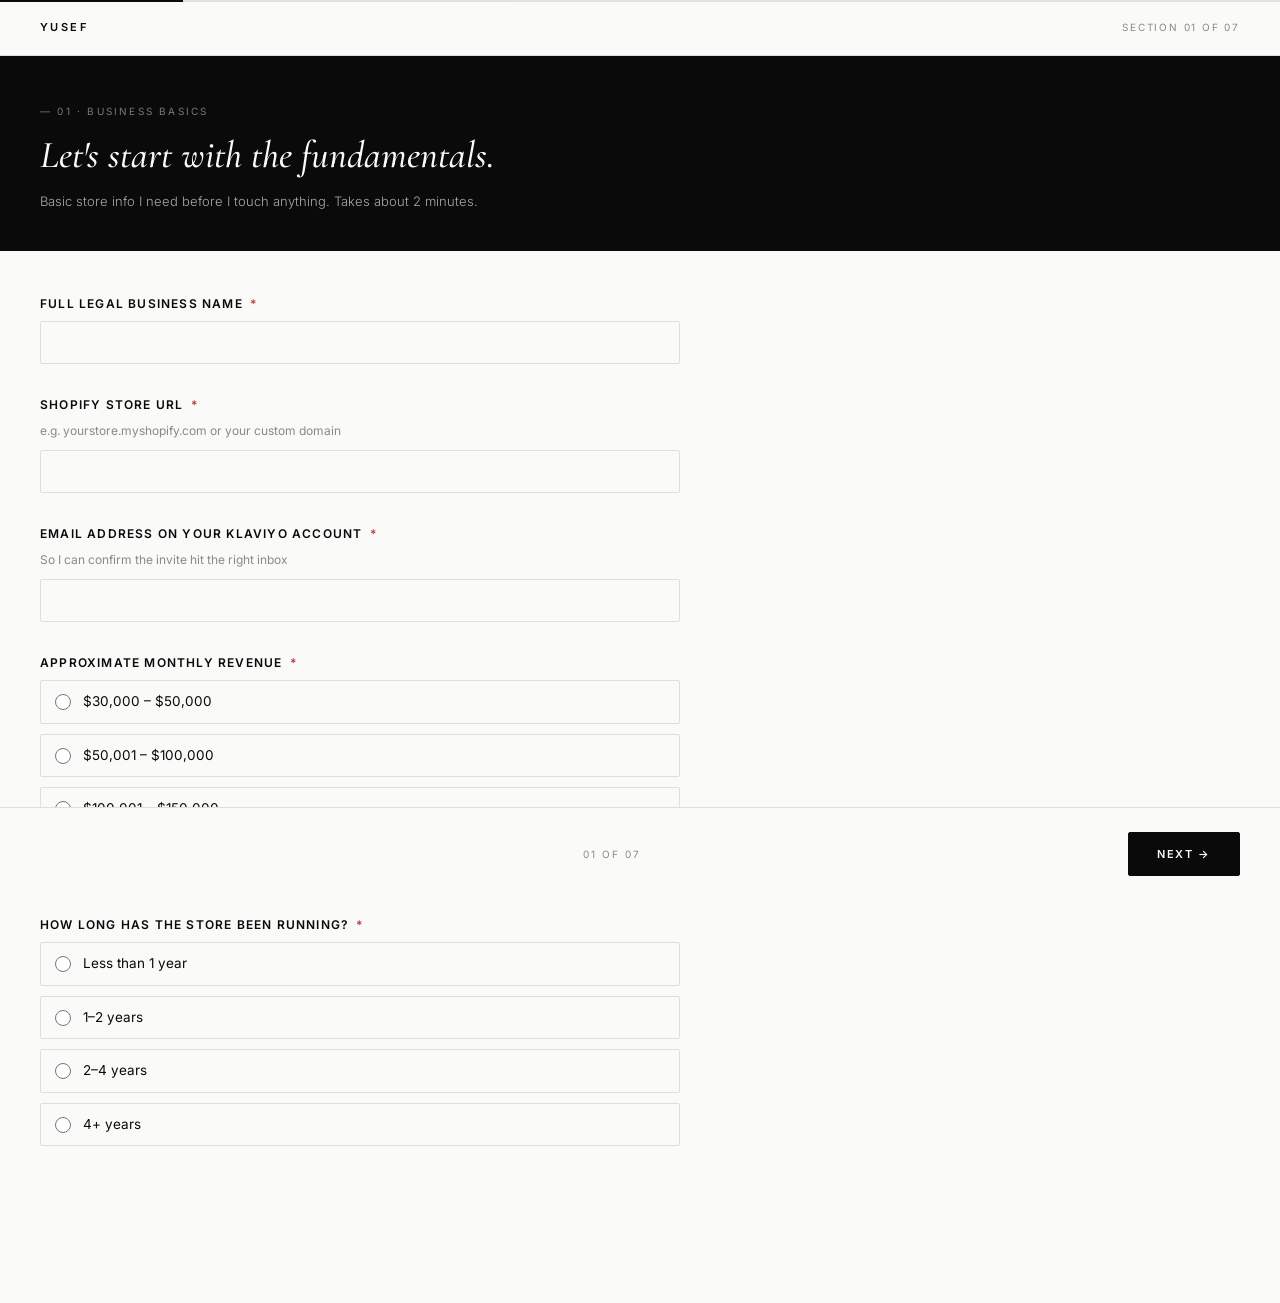
<file: intake.html>
<!DOCTYPE html>
<html lang="en">
<head>
<meta charset="UTF-8">
<meta name="viewport" content="width=device-width, initial-scale=1.0">
<title>Client Intake — Yusef</title>
<meta name="robots" content="noindex, nofollow, noarchive, nosnippet">
<link rel="icon" type="image/svg+xml" href="assets/favicon.svg">
<link rel="preconnect" href="https://fonts.googleapis.com">
<link href="https://fonts.googleapis.com/css2?family=Cormorant+Garamond:ital,wght@0,400;0,500;1,400;1,500;1,600&family=Inter:wght@300;400;500;600&display=swap" rel="stylesheet">
<style>
  *, *::before, *::after { box-sizing: border-box; margin: 0; padding: 0; }

  :root {
    --black: #0A0A0B;
    --white: #FAFAF9;
    --border: #E0DFD9;
    --muted: #8A8A82;
    --focus: #0A0A0B;
    --error: #B84040;
    --serif: 'Cormorant Garamond', serif;
    --sans: 'Inter', sans-serif;
  }

  html, body {
    height: 100%;
    background: var(--white);
    color: var(--black);
    font-family: var(--sans);
    font-size: 15px;
    line-height: 1.5;
    -webkit-font-smoothing: antialiased;
  }

  /* ── PROGRESS BAR ── */
  .progress-rail {
    position: fixed;
    top: 0; left: 0; right: 0;
    height: 2px;
    background: rgba(10,10,11,0.1);
    z-index: 100;
  }
  .progress-fill {
    height: 100%;
    background: var(--black);
    transition: width 0.45s cubic-bezier(0.4,0,0.2,1);
  }

  /* ── TOP BAR ── */
  .topbar {
    position: fixed;
    top: 0; left: 0; right: 0;
    height: 56px;
    background: var(--white);
    border-bottom: 1px solid var(--border);
    display: flex;
    align-items: center;
    justify-content: space-between;
    padding: 0 40px;
    z-index: 90;
  }

  .topbar-brand {
    font-family: var(--sans);
    font-size: 11px;
    font-weight: 600;
    letter-spacing: 0.22em;
    text-transform: uppercase;
    color: var(--black);
    text-decoration: none;
  }

  .topbar-step {
    font-family: var(--sans);
    font-size: 10px;
    letter-spacing: 0.18em;
    text-transform: uppercase;
    color: var(--muted);
  }

  /* ── PAGE LAYOUT ── */
  .page-wrap {
    padding-top: 56px;
    min-height: 100vh;
    display: flex;
    flex-direction: column;
  }

  /* ── FORM SECTIONS ── */
  .section {
    display: none;
    flex-direction: column;
    flex: 1;
    opacity: 0;
    transform: translateY(12px);
    transition: opacity 0.32s ease, transform 0.32s ease;
  }

  .section.active {
    display: flex;
  }

  .section.visible {
    opacity: 1;
    transform: translateY(0);
  }

  /* ── SECTION HEADER ── */
  .section-header {
    background: var(--black);
    color: var(--white);
    padding: 48px 40px 40px;
  }

  .section-label {
    font-family: var(--sans);
    font-size: 10px;
    letter-spacing: 0.22em;
    text-transform: uppercase;
    color: rgba(255,255,255,0.45);
    margin-bottom: 16px;
  }

  .section-title {
    font-family: var(--serif);
    font-size: 38px;
    font-weight: 500;
    font-style: italic;
    line-height: 1.1;
    color: var(--white);
    margin-bottom: 14px;
  }

  .section-note {
    font-family: var(--sans);
    font-size: 13px;
    line-height: 1.55;
    color: rgba(255,255,255,0.65);
    max-width: 560px;
    font-weight: 300;
  }

  /* ── QUESTION BODY ── */
  .section-body {
    padding: 44px 40px 32px;
    max-width: 720px;
    width: 100%;
    flex: 1;
  }

  .question {
    margin-bottom: 32px;
  }

  .q-label {
    display: block;
    font-family: var(--sans);
    font-size: 12px;
    font-weight: 600;
    letter-spacing: 0.1em;
    text-transform: uppercase;
    color: var(--black);
    margin-bottom: 8px;
  }

  .q-label .req {
    color: var(--error);
    margin-left: 3px;
  }

  .q-hint {
    font-family: var(--sans);
    font-size: 12px;
    color: var(--muted);
    margin-bottom: 10px;
    line-height: 1.5;
  }

  input[type="text"],
  input[type="email"],
  input[type="url"],
  textarea,
  select {
    width: 100%;
    background: var(--white);
    border: 1px solid var(--border);
    border-radius: 2px;
    padding: 12px 14px;
    font-family: var(--sans);
    font-size: 14px;
    color: var(--black);
    outline: none;
    transition: border-color 0.18s;
    appearance: none;
    -webkit-appearance: none;
  }

  input:focus, textarea:focus, select:focus {
    border-color: var(--black);
  }

  textarea {
    min-height: 110px;
    resize: vertical;
    line-height: 1.6;
  }

  select {
    background-image: url("data:image/svg+xml,%3Csvg xmlns='http://www.w3.org/2000/svg' width='12' height='8' viewBox='0 0 12 8'%3E%3Cpath d='M1 1l5 5 5-5' stroke='%230A0A0B' stroke-width='1.5' fill='none' stroke-linecap='round'/%3E%3C/svg%3E");
    background-repeat: no-repeat;
    background-position: right 14px center;
    padding-right: 38px;
    cursor: pointer;
  }

  /* ── RADIO + CHECKBOX ── */
  .radio-group, .check-group {
    display: flex;
    flex-direction: column;
    gap: 10px;
  }

  .radio-option, .check-option {
    display: flex;
    align-items: flex-start;
    gap: 12px;
    cursor: pointer;
    padding: 11px 14px;
    border: 1px solid var(--border);
    border-radius: 2px;
    transition: border-color 0.18s, background 0.18s;
  }

  .radio-option:hover, .check-option:hover {
    border-color: var(--black);
  }

  .radio-option input, .check-option input {
    width: auto;
    min-width: 16px;
    height: 16px;
    margin-top: 2px;
    cursor: pointer;
    accent-color: var(--black);
    flex-shrink: 0;
  }

  .radio-option span, .check-option span {
    font-family: var(--sans);
    font-size: 13.5px;
    line-height: 1.45;
    color: var(--black);
    font-weight: 400;
  }

  .radio-option:has(input:checked),
  .check-option:has(input:checked) {
    border-color: var(--black);
    background: rgba(10,10,11,0.03);
  }

  /* ── TWO COLUMN ── */
  .two-col {
    display: grid;
    grid-template-columns: 1fr 1fr;
    gap: 20px;
  }

  /* ── DIVIDER ── */
  .q-divider {
    height: 1px;
    background: var(--border);
    margin: 8px 0 32px;
  }

  /* ── DRIVE BOX ── */
  .drive-box {
    border: 1px dashed var(--border);
    border-radius: 2px;
    padding: 24px;
    text-align: center;
    background: rgba(10,10,11,0.02);
  }

  .drive-box-icon {
    font-size: 24px;
    margin-bottom: 8px;
  }

  .drive-box p {
    font-family: var(--sans);
    font-size: 13px;
    line-height: 1.55;
    color: var(--muted);
    margin-bottom: 12px;
  }

  .drive-box a {
    display: inline-block;
    font-family: var(--sans);
    font-size: 11px;
    font-weight: 600;
    letter-spacing: 0.14em;
    text-transform: uppercase;
    color: var(--black);
    text-decoration: none;
    border-bottom: 1px solid var(--black);
    padding-bottom: 1px;
  }

  /* ── NAV FOOTER ── */
  .nav-footer {
    background: var(--white);
    border-top: 1px solid var(--border);
    padding: 24px 40px;
    display: flex;
    align-items: center;
    justify-content: space-between;
    gap: 16px;
    position: sticky;
    bottom: 0;
    z-index: 80;
  }

  .btn-back {
    font-family: var(--sans);
    font-size: 11px;
    font-weight: 600;
    letter-spacing: 0.15em;
    text-transform: uppercase;
    color: var(--muted);
    background: none;
    border: none;
    cursor: pointer;
    padding: 0;
    transition: color 0.18s;
  }

  .btn-back:hover { color: var(--black); }
  .btn-back:disabled { opacity: 0; pointer-events: none; }

  .btn-next {
    font-family: var(--sans);
    font-size: 11px;
    font-weight: 600;
    letter-spacing: 0.15em;
    text-transform: uppercase;
    color: var(--white);
    background: var(--black);
    border: 1px solid var(--black);
    border-radius: 2px;
    padding: 14px 28px;
    cursor: pointer;
    transition: background 0.18s, color 0.18s;
  }

  .btn-next:hover {
    background: transparent;
    color: var(--black);
  }

  .section-counter {
    font-family: var(--sans);
    font-size: 10px;
    letter-spacing: 0.2em;
    text-transform: uppercase;
    color: var(--muted);
  }

  /* ── SUCCESS STATE ── */
  #success-screen {
    display: none;
    flex-direction: column;
    align-items: center;
    justify-content: center;
    min-height: calc(100vh - 56px);
    text-align: center;
    padding: 60px 40px;
  }

  #success-screen .success-label {
    font-family: var(--sans);
    font-size: 10px;
    letter-spacing: 0.22em;
    text-transform: uppercase;
    color: var(--muted);
    margin-bottom: 20px;
  }

  #success-screen h1 {
    font-family: var(--serif);
    font-size: 48px;
    font-style: italic;
    font-weight: 500;
    color: var(--black);
    line-height: 1.1;
    margin-bottom: 20px;
  }

  #success-screen p {
    font-family: var(--sans);
    font-size: 14px;
    line-height: 1.65;
    color: var(--muted);
    max-width: 440px;
    margin: 0 auto 32px;
  }

  #success-screen a {
    font-family: var(--sans);
    font-size: 11px;
    font-weight: 600;
    letter-spacing: 0.15em;
    text-transform: uppercase;
    color: var(--black);
    text-decoration: none;
    border-bottom: 1px solid var(--black);
    padding-bottom: 2px;
  }

  /* ── RESPONSIVE ── */
  @media (max-width: 640px) {
    .topbar { padding: 0 20px; }
    .section-header { padding: 36px 20px 32px; }
    .section-title { font-size: 30px; }
    .section-body { padding: 32px 20px 24px; }
    .nav-footer { padding: 18px 20px; }
    .two-col { grid-template-columns: 1fr; gap: 0; }
    #success-screen { padding: 40px 20px; }
  }
</style>
</head>
<body>

<div class="progress-rail">
  <div class="progress-fill" id="progress-fill" style="width: 14.28%"></div>
</div>

<div class="topbar">
  <a href="https://yusef.info" class="topbar-brand">Yusef</a>
  <span class="topbar-step" id="topbar-step">Client Intake</span>
</div>

<div class="page-wrap">

  <form id="intake-form" action="https://formspree.io/f/xnjrlakr" method="POST">

    <!-- ═══ SECTION 01 — BUSINESS BASICS ═══ -->
    <div class="section active" id="s1">
      <div class="section-header">
        <div class="section-label">— 01 · BUSINESS BASICS</div>
        <div class="section-title">Let's start with the fundamentals.</div>
        <div class="section-note">Basic store info I need before I touch anything. Takes about 2 minutes.</div>
      </div>
      <div class="section-body">

        <div class="question">
          <label class="q-label" for="q-biz-name">Full legal business name <span class="req">*</span></label>
          <input type="text" id="q-biz-name" name="business_name" required>
        </div>

        <div class="question">
          <label class="q-label" for="q-shopify-url">Shopify store URL <span class="req">*</span></label>
          <div class="q-hint">e.g. yourstore.myshopify.com or your custom domain</div>
          <input type="text" id="q-shopify-url" name="shopify_url" required>
        </div>

        <div class="question">
          <label class="q-label" for="q-klaviyo-email">Email address on your Klaviyo account <span class="req">*</span></label>
          <div class="q-hint">So I can confirm the invite hit the right inbox</div>
          <input type="email" id="q-klaviyo-email" name="klaviyo_email" required>
        </div>

        <div class="question">
          <label class="q-label">Approximate monthly revenue <span class="req">*</span></label>
          <div class="radio-group">
            <label class="radio-option"><input type="radio" name="monthly_revenue" value="$30K – $50K" required><span>$30,000 – $50,000</span></label>
            <label class="radio-option"><input type="radio" name="monthly_revenue" value="$50K – $100K"><span>$50,001 – $100,000</span></label>
            <label class="radio-option"><input type="radio" name="monthly_revenue" value="$100K – $150K"><span>$100,001 – $150,000</span></label>
            <label class="radio-option"><input type="radio" name="monthly_revenue" value="$150K+"><span>$150,001+</span></label>
          </div>
        </div>

        <div class="question">
          <label class="q-label">How long has the store been running? <span class="req">*</span></label>
          <div class="radio-group">
            <label class="radio-option"><input type="radio" name="store_age" value="Under 1 year" required><span>Less than 1 year</span></label>
            <label class="radio-option"><input type="radio" name="store_age" value="1–2 years"><span>1–2 years</span></label>
            <label class="radio-option"><input type="radio" name="store_age" value="2–4 years"><span>2–4 years</span></label>
            <label class="radio-option"><input type="radio" name="store_age" value="4+ years"><span>4+ years</span></label>
          </div>
        </div>

      </div>
      <div class="nav-footer">
        <button type="button" class="btn-back" disabled>← Back</button>
        <span class="section-counter">01 of 07</span>
        <button type="button" class="btn-next" onclick="nextSection()">Next →</button>
      </div>
    </div>

    <!-- ═══ SECTION 02 — YOUR CUSTOMER ═══ -->
    <div class="section" id="s2">
      <div class="section-header">
        <div class="section-label">— 02 · YOUR CUSTOMER</div>
        <div class="section-title">Describe the man you're selling to.</div>
        <div class="section-note">This is the most important section. Your answers shape every email I write. Vague = worse emails. Spend time here.</div>
      </div>
      <div class="section-body">

        <div class="question">
          <label class="q-label" for="q-icp">Describe your ideal customer in one paragraph <span class="req">*</span></label>
          <div class="q-hint">Age, lifestyle, what his skin problem is, what he's already tried, why he's skeptical.</div>
          <textarea id="q-icp" name="icp" rows="5" required></textarea>
        </div>

        <div class="question">
          <label class="q-label" for="q-reason1">The #1 reason someone doesn't buy from you <span class="req">*</span></label>
          <div class="q-hint">"Trust" isn't an answer. "They don't believe a simple routine will clear their skin" is.</div>
          <input type="text" id="q-reason1" name="objection_1" required>
        </div>

        <div class="two-col">
          <div class="question">
            <label class="q-label" for="q-reason2">Reason #2 <span class="req">*</span></label>
            <input type="text" id="q-reason2" name="objection_2" required>
          </div>
          <div class="question">
            <label class="q-label" for="q-reason3">Reason #3 <span class="req">*</span></label>
            <input type="text" id="q-reason3" name="objection_3" required>
          </div>
        </div>

        <div class="question">
          <label class="q-label" for="q-result">What does your customer look like 90 days after using your product? <span class="req">*</span></label>
          <div class="q-hint">Specific results — physical, emotional, social. What actually changed for him?</div>
          <textarea id="q-result" name="customer_result" rows="4" required></textarea>
        </div>

      </div>
      <div class="nav-footer">
        <button type="button" class="btn-back" onclick="prevSection()">← Back</button>
        <span class="section-counter">02 of 07</span>
        <button type="button" class="btn-next" onclick="nextSection()">Next →</button>
      </div>
    </div>

    <!-- ═══ SECTION 03 — YOUR BRAND ═══ -->
    <div class="section" id="s3">
      <div class="section-header">
        <div class="section-label">— 03 · YOUR BRAND</div>
        <div class="section-title">How your brand sounds and positions itself.</div>
        <div class="section-note">Voice and positioning drive copy. The more specific, the tighter the output.</div>
      </div>
      <div class="section-body">

        <div class="question">
          <label class="q-label" for="q-brand-name">Brand name (as it appears to customers) <span class="req">*</span></label>
          <input type="text" id="q-brand-name" name="brand_name" required>
        </div>

        <div class="question">
          <label class="q-label" for="q-voice">Describe your brand voice in exactly 3 words <span class="req">*</span></label>
          <div class="q-hint">Example: confident, clinical, direct. Not: premium, authentic, trustworthy.</div>
          <input type="text" id="q-voice" name="brand_voice" placeholder="e.g. confident, clinical, direct" required>
        </div>

        <div class="question">
          <label class="q-label" for="q-admired">2 brands you admire for their tone or communication style <span class="req">*</span></label>
          <div class="q-hint">Doesn't need to be skincare. Any brand whose communication you respect.</div>
          <input type="text" id="q-admired" name="admired_brands" required>
        </div>

        <div class="question">
          <label class="q-label" for="q-differentiation">What makes your brand different from every other men's skincare brand? <span class="req">*</span></label>
          <div class="q-hint">Not "quality" or "natural ingredients." What's the actual position you hold?</div>
          <textarea id="q-differentiation" name="differentiation" rows="4" required></textarea>
        </div>

        <div class="two-col">
          <div class="question">
            <label class="q-label" for="q-colors">Primary brand colors</label>
            <div class="q-hint">Hex codes if you have them</div>
            <input type="text" id="q-colors" name="brand_colors" placeholder="e.g. #0A0A0B, #4A7C59">
          </div>
          <div class="question">
            <label class="q-label" for="q-fonts">Brand fonts</label>
            <div class="q-hint">If known</div>
            <input type="text" id="q-fonts" name="brand_fonts" placeholder="e.g. Cormorant, Inter">
          </div>
        </div>

      </div>
      <div class="nav-footer">
        <button type="button" class="btn-back" onclick="prevSection()">← Back</button>
        <span class="section-counter">03 of 07</span>
        <button type="button" class="btn-next" onclick="nextSection()">Next →</button>
      </div>
    </div>

    <!-- ═══ SECTION 04 — PRODUCTS ═══ -->
    <div class="section" id="s4">
      <div class="section-header">
        <div class="section-label">— 04 · PRODUCTS</div>
        <div class="section-title">What you sell and what to focus on.</div>
        <div class="section-note">Shapes which products feature in flows versus campaigns.</div>
      </div>
      <div class="section-body">

        <div class="question">
          <label class="q-label" for="q-products">Top 3 products to focus on in email <span class="req">*</span></label>
          <div class="q-hint">Product name, price, and one sentence on the problem it solves.</div>
          <textarea id="q-products" name="top_products" rows="5" required></textarea>
        </div>

        <div class="question">
          <label class="q-label" for="q-exclude">Products to exclude from email</label>
          <div class="q-hint">If any. Leave blank if not applicable.</div>
          <textarea id="q-exclude" name="excluded_products" rows="3"></textarea>
        </div>

        <div class="question">
          <label class="q-label">Subscription / replenishment products? <span class="req">*</span></label>
          <div class="radio-group">
            <label class="radio-option"><input type="radio" name="subscription" value="Subscription is main offer" required><span>Yes — subscription is the main offer</span></label>
            <label class="radio-option"><input type="radio" name="subscription" value="Subscription is an add-on"><span>Yes — subscription is an add-on</span></label>
            <label class="radio-option"><input type="radio" name="subscription" value="No subscriptions"><span>No subscriptions</span></label>
          </div>
        </div>

      </div>
      <div class="nav-footer">
        <button type="button" class="btn-back" onclick="prevSection()">← Back</button>
        <span class="section-counter">04 of 07</span>
        <button type="button" class="btn-next" onclick="nextSection()">Next →</button>
      </div>
    </div>

    <!-- ═══ SECTION 05 — EMAIL HISTORY ═══ -->
    <div class="section" id="s5">
      <div class="section-header">
        <div class="section-label">— 05 · EMAIL HISTORY</div>
        <div class="section-title">Where your Klaviyo account is today.</div>
        <div class="section-note">Lets me build around what exists instead of auditing blind.</div>
      </div>
      <div class="section-body">

        <div class="question">
          <label class="q-label">Active Klaviyo account? <span class="req">*</span></label>
          <div class="radio-group">
            <label class="radio-option"><input type="radio" name="klaviyo_status" value="Yes, fully set up" required><span>Yes, fully set up</span></label>
            <label class="radio-option"><input type="radio" name="klaviyo_status" value="Yes but barely used"><span>Yes but barely used</span></label>
            <label class="radio-option"><input type="radio" name="klaviyo_status" value="No Klaviyo account yet"><span>No Klaviyo account yet</span></label>
          </div>
        </div>

        <div class="two-col">
          <div class="question">
            <label class="q-label" for="q-list-size">Approximate total list size</label>
            <input type="text" id="q-list-size" name="list_size" placeholder="e.g. 4,500 profiles">
          </div>
          <div class="question">
            <label class="q-label" for="q-open-rate">Average open rate</label>
            <select id="q-open-rate" name="open_rate">
              <option value="" disabled selected>Select range</option>
              <option>Under 20%</option>
              <option>20–30%</option>
              <option>30–45%</option>
              <option>Over 45%</option>
              <option>I don't track this</option>
            </select>
          </div>
        </div>

        <div class="question">
          <label class="q-label">Active flows in Klaviyo (check all that apply)</label>
          <div class="check-group">
            <label class="check-option"><input type="checkbox" name="active_flows" value="Welcome Flow"><span>Welcome Flow</span></label>
            <label class="check-option"><input type="checkbox" name="active_flows" value="Cart Abandon Flow"><span>Cart Abandon Flow</span></label>
            <label class="check-option"><input type="checkbox" name="active_flows" value="Checkout Abandon Flow"><span>Checkout Abandon Flow</span></label>
            <label class="check-option"><input type="checkbox" name="active_flows" value="Browse Abandon Flow"><span>Browse Abandon Flow</span></label>
            <label class="check-option"><input type="checkbox" name="active_flows" value="Post-Purchase Flow"><span>Post-Purchase Flow</span></label>
            <label class="check-option"><input type="checkbox" name="active_flows" value="Winback Flow"><span>Winback / Re-engagement Flow</span></label>
            <label class="check-option"><input type="checkbox" name="active_flows" value="None active"><span>None active</span></label>
          </div>
        </div>

        <div class="question">
          <label class="q-label">Currently running SMS? <span class="req">*</span></label>
          <div class="radio-group">
            <label class="radio-option"><input type="radio" name="sms" value="Yes, actively" required><span>Yes, actively</span></label>
            <label class="radio-option"><input type="radio" name="sms" value="Yes but barely"><span>Yes but barely</span></label>
            <label class="radio-option"><input type="radio" name="sms" value="No"><span>No</span></label>
          </div>
        </div>

        <div class="question">
          <label class="q-label">Worked with an email agency before? <span class="req">*</span></label>
          <div class="radio-group">
            <label class="radio-option"><input type="radio" name="prior_agency" value="Yes — worked well" required><span>Yes — it worked well</span></label>
            <label class="radio-option"><input type="radio" name="prior_agency" value="Yes — didn't work well"><span>Yes — it didn't work well</span></label>
            <label class="radio-option"><input type="radio" name="prior_agency" value="No"><span>No, first time</span></label>
          </div>
        </div>

        <div class="question">
          <label class="q-label" for="q-agency-notes">If yes — what went wrong, or what did you want more of?</label>
          <textarea id="q-agency-notes" name="prior_agency_notes" rows="3"></textarea>
        </div>

      </div>
      <div class="nav-footer">
        <button type="button" class="btn-back" onclick="prevSection()">← Back</button>
        <span class="section-counter">05 of 07</span>
        <button type="button" class="btn-next" onclick="nextSection()">Next →</button>
      </div>
    </div>

    <!-- ═══ SECTION 06 — ASSETS ═══ -->
    <div class="section" id="s6">
      <div class="section-header">
        <div class="section-label">— 06 · ASSETS</div>
        <div class="section-title">Drop your files into the shared folder.</div>
        <div class="section-note">Upload what you have. If you don't have something, skip it — I'll work with what's available.</div>
      </div>
      <div class="section-body">

        <div class="question">
          <div class="drive-box">
            <div class="drive-box-icon">📁</div>
            <p>Upload your logo, product photos, brand guide, and any email examples you like into the shared Google Drive folder below. Name the folder with your brand name.</p>
            <a href="https://drive.google.com/drive/folders/1fxBOEE3tZqY7Eu-w_rbfbUWqZO2AkZIo" target="_blank" rel="noopener">Open shared folder →</a>
          </div>
        </div>

        <div class="q-divider"></div>

        <div class="question">
          <label class="q-label">Do you have a brand style guide?</label>
          <div class="radio-group">
            <label class="radio-option"><input type="radio" name="style_guide" value="Yes — uploaded to Drive"><span>Yes — I'll upload it to the folder</span></label>
            <label class="radio-option"><input type="radio" name="style_guide" value="No formal guide"><span>No formal guide</span></label>
            <label class="radio-option"><input type="radio" name="style_guide" value="It's all in my head"><span>It's all in my head</span></label>
          </div>
        </div>

        <div class="question">
          <label class="q-label" for="q-drive-confirm">Confirm what you've uploaded (or will upload)</label>
          <div class="q-hint">e.g. "Logo PNG, 4 product photos, no style guide"</div>
          <input type="text" id="q-drive-confirm" name="assets_uploaded" placeholder="e.g. Logo + 4 product photos">
        </div>

      </div>
      <div class="nav-footer">
        <button type="button" class="btn-back" onclick="prevSection()">← Back</button>
        <span class="section-counter">06 of 07</span>
        <button type="button" class="btn-next" onclick="nextSection()">Next →</button>
      </div>
    </div>

    <!-- ═══ SECTION 07 — GOALS ═══ -->
    <div class="section" id="s7">
      <div class="section-header">
        <div class="section-label">— 07 · GOALS</div>
        <div class="section-title">What success looks like for you.</div>
        <div class="section-note">Last section. Two questions. Then you're done.</div>
      </div>
      <div class="section-body">

        <div class="question">
          <label class="q-label" for="q-success">What does success look like 90 days from now? <span class="req">*</span></label>
          <div class="q-hint">A number, a percentage, a customer behavior — be specific.</div>
          <textarea id="q-success" name="success_definition" rows="4" required></textarea>
        </div>

        <div class="question">
          <label class="q-label" for="q-notes">Anything else I should know before Day 1?</label>
          <div class="q-hint">Upcoming launches, seasonal context, anything that affects the first month.</div>
          <textarea id="q-notes" name="extra_notes" rows="4"></textarea>
        </div>

      </div>
      <div class="nav-footer">
        <button type="button" class="btn-back" onclick="prevSection()">← Back</button>
        <span class="section-counter">07 of 07</span>
        <button type="button" class="btn-next" id="submit-btn" onclick="submitForm()">Submit →</button>
      </div>
    </div>

  </form><!-- /form -->

  <!-- ═══ SUCCESS SCREEN ═══ -->
  <div id="success-screen">
    <div class="success-label">Intake Complete</div>
    <h1>Done.</h1>
    <p>I'll review everything before Day 1 and confirm via Slack. If anything's missing or unclear, I'll reach out directly.</p>
    <a href="https://yusef.info/onboarding">← Back to Onboarding</a>
  </div>

</div><!-- /page-wrap -->

<script>
  const TOTAL_SECTIONS = 7;
  let current = 1;

  function getSection(n) {
    return document.getElementById('s' + n);
  }

  function showSection(n) {
    const prev = getSection(current);
    prev.classList.remove('visible');
    setTimeout(() => {
      prev.classList.remove('active');
      current = n;
      const next = getSection(current);
      next.classList.add('active');
      requestAnimationFrame(() => {
        requestAnimationFrame(() => next.classList.add('visible'));
      });
      window.scrollTo({ top: 0, behavior: 'smooth' });
      updateMeta();
    }, 150);
  }

  function nextSection() {
    if (!validateSection(current)) return;
    if (current < TOTAL_SECTIONS) showSection(current + 1);
  }

  function prevSection() {
    if (current > 1) showSection(current - 1);
  }

  function updateMeta() {
    const pct = (current / TOTAL_SECTIONS) * 100;
    document.getElementById('progress-fill').style.width = pct + '%';
    document.getElementById('topbar-step').textContent =
      'Section ' + String(current).padStart(2,'0') + ' of ' + String(TOTAL_SECTIONS).padStart(2,'0');
  }

  function validateSection(n) {
    const section = getSection(n);
    const required = section.querySelectorAll('[required]');
    let valid = true;
    required.forEach(el => {
      if (el.type === 'radio') {
        const group = section.querySelectorAll(`[name="${el.name}"]`);
        const checked = Array.from(group).some(r => r.checked);
        if (!checked) { valid = false; el.closest('.radio-group').style.outline = '2px solid #B84040'; }
        else { el.closest('.radio-group').style.outline = ''; }
      } else {
        if (!el.value.trim()) {
          valid = false;
          el.style.borderColor = '#B84040';
        } else {
          el.style.borderColor = '';
        }
      }
    });
    if (!valid) {
      section.querySelector('[required]')?.scrollIntoView({ behavior: 'smooth', block: 'center' });
    }
    return valid;
  }

  async function submitForm() {
    if (!validateSection(current)) return;

    const btn = document.getElementById('submit-btn');
    btn.textContent = 'Sending…';
    btn.disabled = true;

    const form = document.getElementById('intake-form');
    const data = new FormData(form);

    try {
      const res = await fetch(form.action, {
        method: 'POST',
        body: data,
        headers: { 'Accept': 'application/json' }
      });

      if (res.ok) {
        getSection(current).classList.remove('active', 'visible');
        document.getElementById('success-screen').style.display = 'flex';
        document.getElementById('progress-fill').style.width = '100%';
        document.getElementById('topbar-step').textContent = 'Complete';
      } else {
        btn.textContent = 'Error — try again';
        btn.disabled = false;
      }
    } catch (e) {
      btn.textContent = 'Error — try again';
      btn.disabled = false;
    }
  }

  // Init
  requestAnimationFrame(() => {
    requestAnimationFrame(() => getSection(1).classList.add('visible'));
  });
  updateMeta();
</script>
</body>
</html>
</file>
